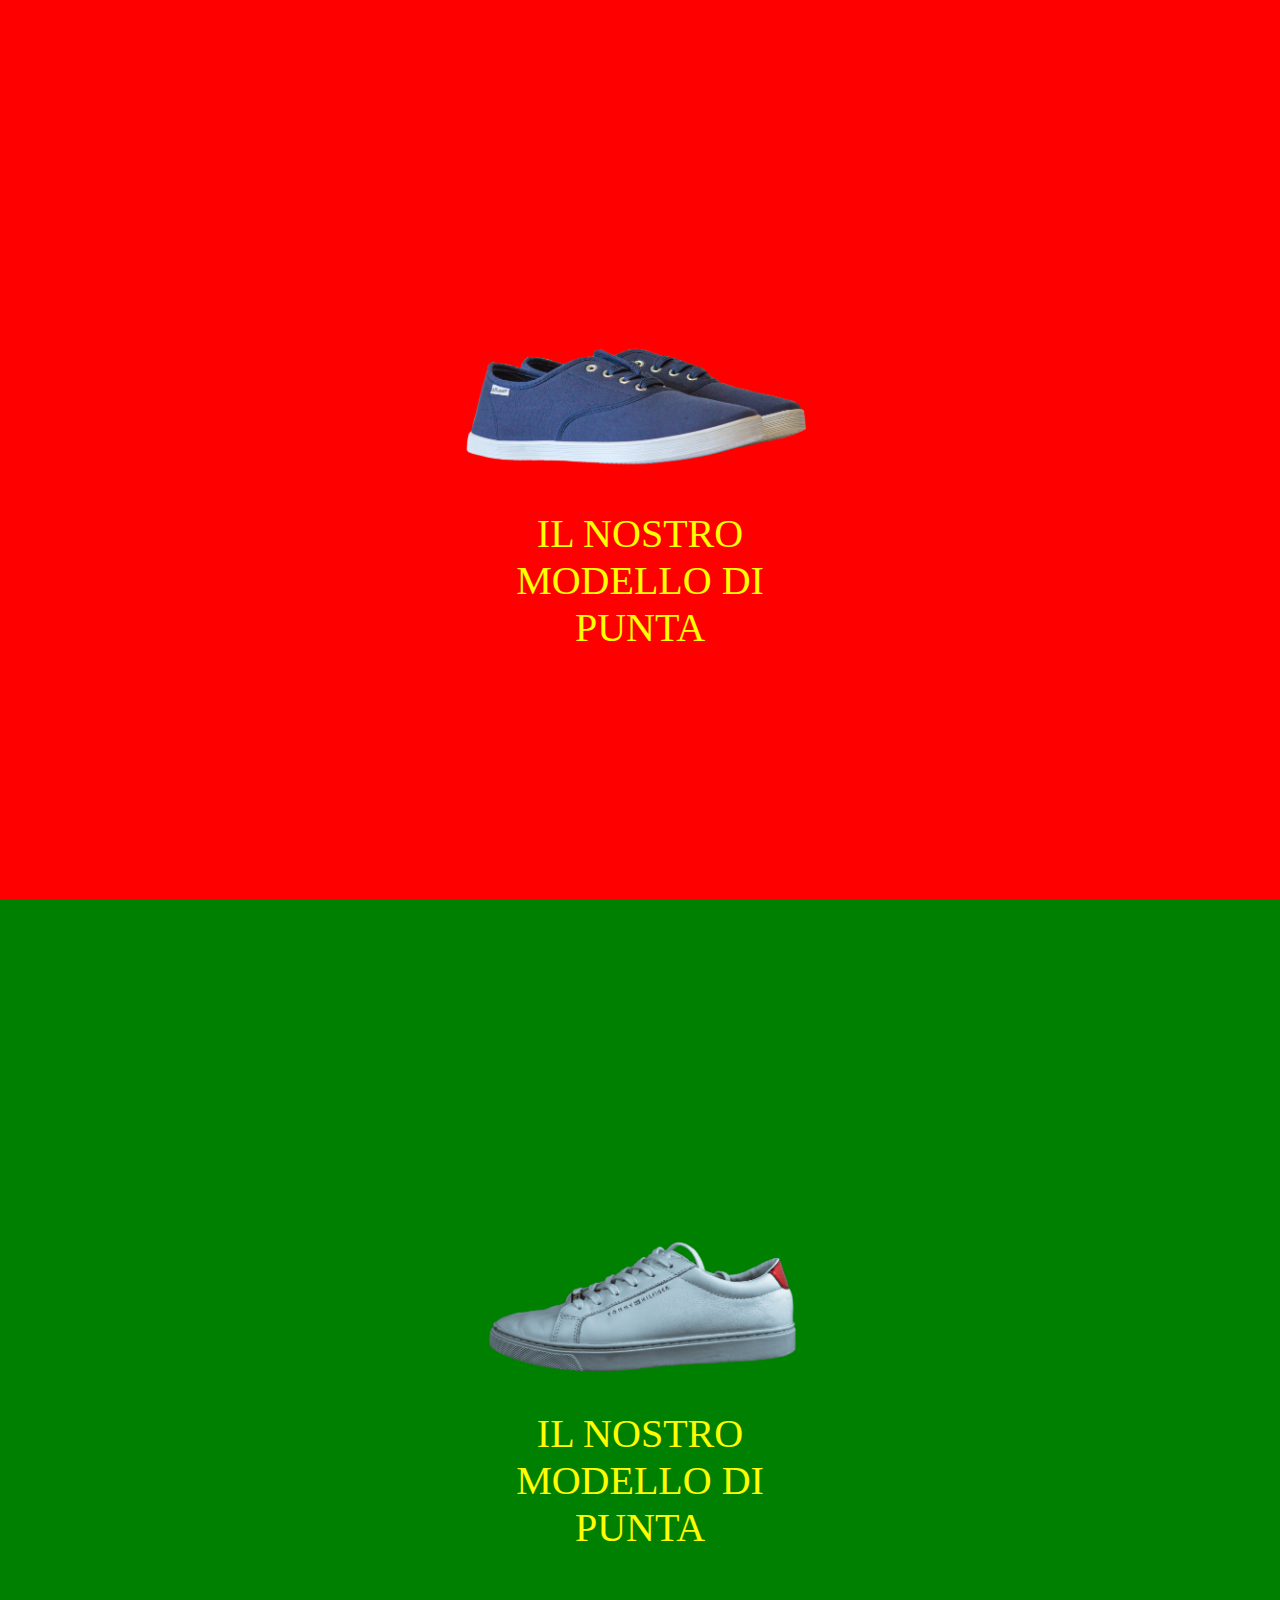
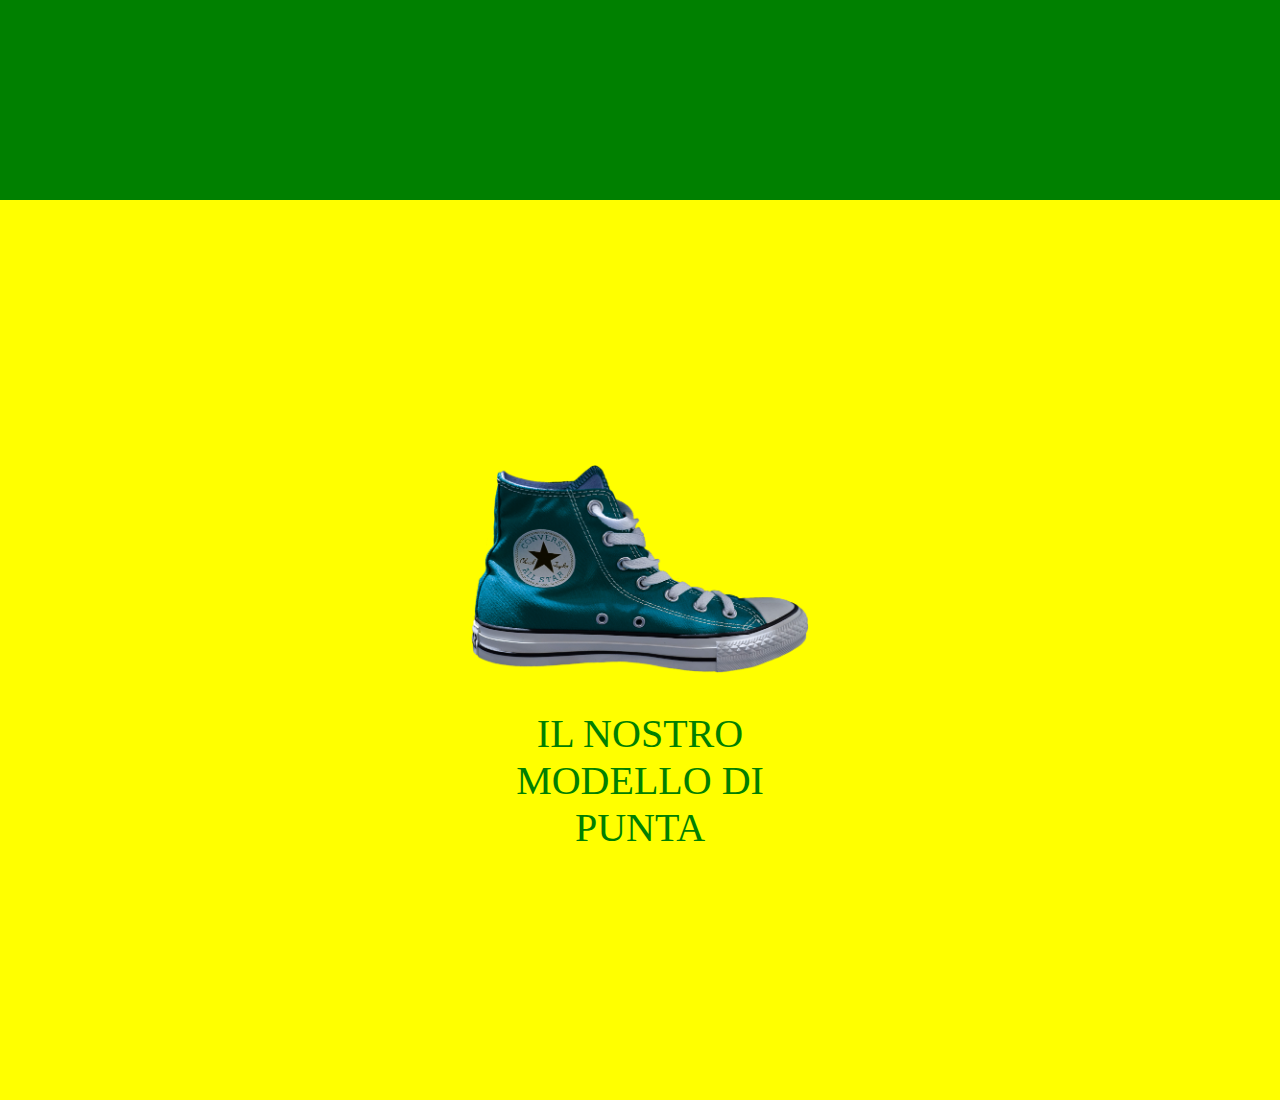
<file: index.html>
<!DOCTYPE html>
<html lang="en">
<head>
    <meta charset="UTF-8">
    <meta http-equiv="X-UA-Compatible" content="IE=edge">
    <meta name="viewport" content="width=device-width, initial-scale=1.0">
    <title>Shoes</title>
    <link rel="stylesheet" href="css/style.css">
</head>
<body>
    <main>
        <!-- Prima sezione  -->
        <section class="product" id="firt_section">
            <div class="contenuto">
                <img src="img/01.png" alt="primascarpa">
                <div class="descrizione">
                    IL NOSTRO MODELLO DI PUNTA
                </div>
            </div>

        </section>

        <!-- Seconda sezione  -->
        <section class="product" id="second_section">
            <div class="contenuto">
                <img src="img/02.png" alt="secondascarpa">
                <div class="descrizione">
                    IL NOSTRO MODELLO DI PUNTA
                </div>
            </div>

        </section>

        <!-- Terza sezione  -->
        <section class="product" id="third_section">
            <div class="contenuto">
                <img src="img/03.png" alt="terzascarpa">
                <div class="descrizione" id="third">
                    IL NOSTRO MODELLO DI PUNTA
                </div>
            </div>

        </section>
    </main>
</body>
</html>
</file>
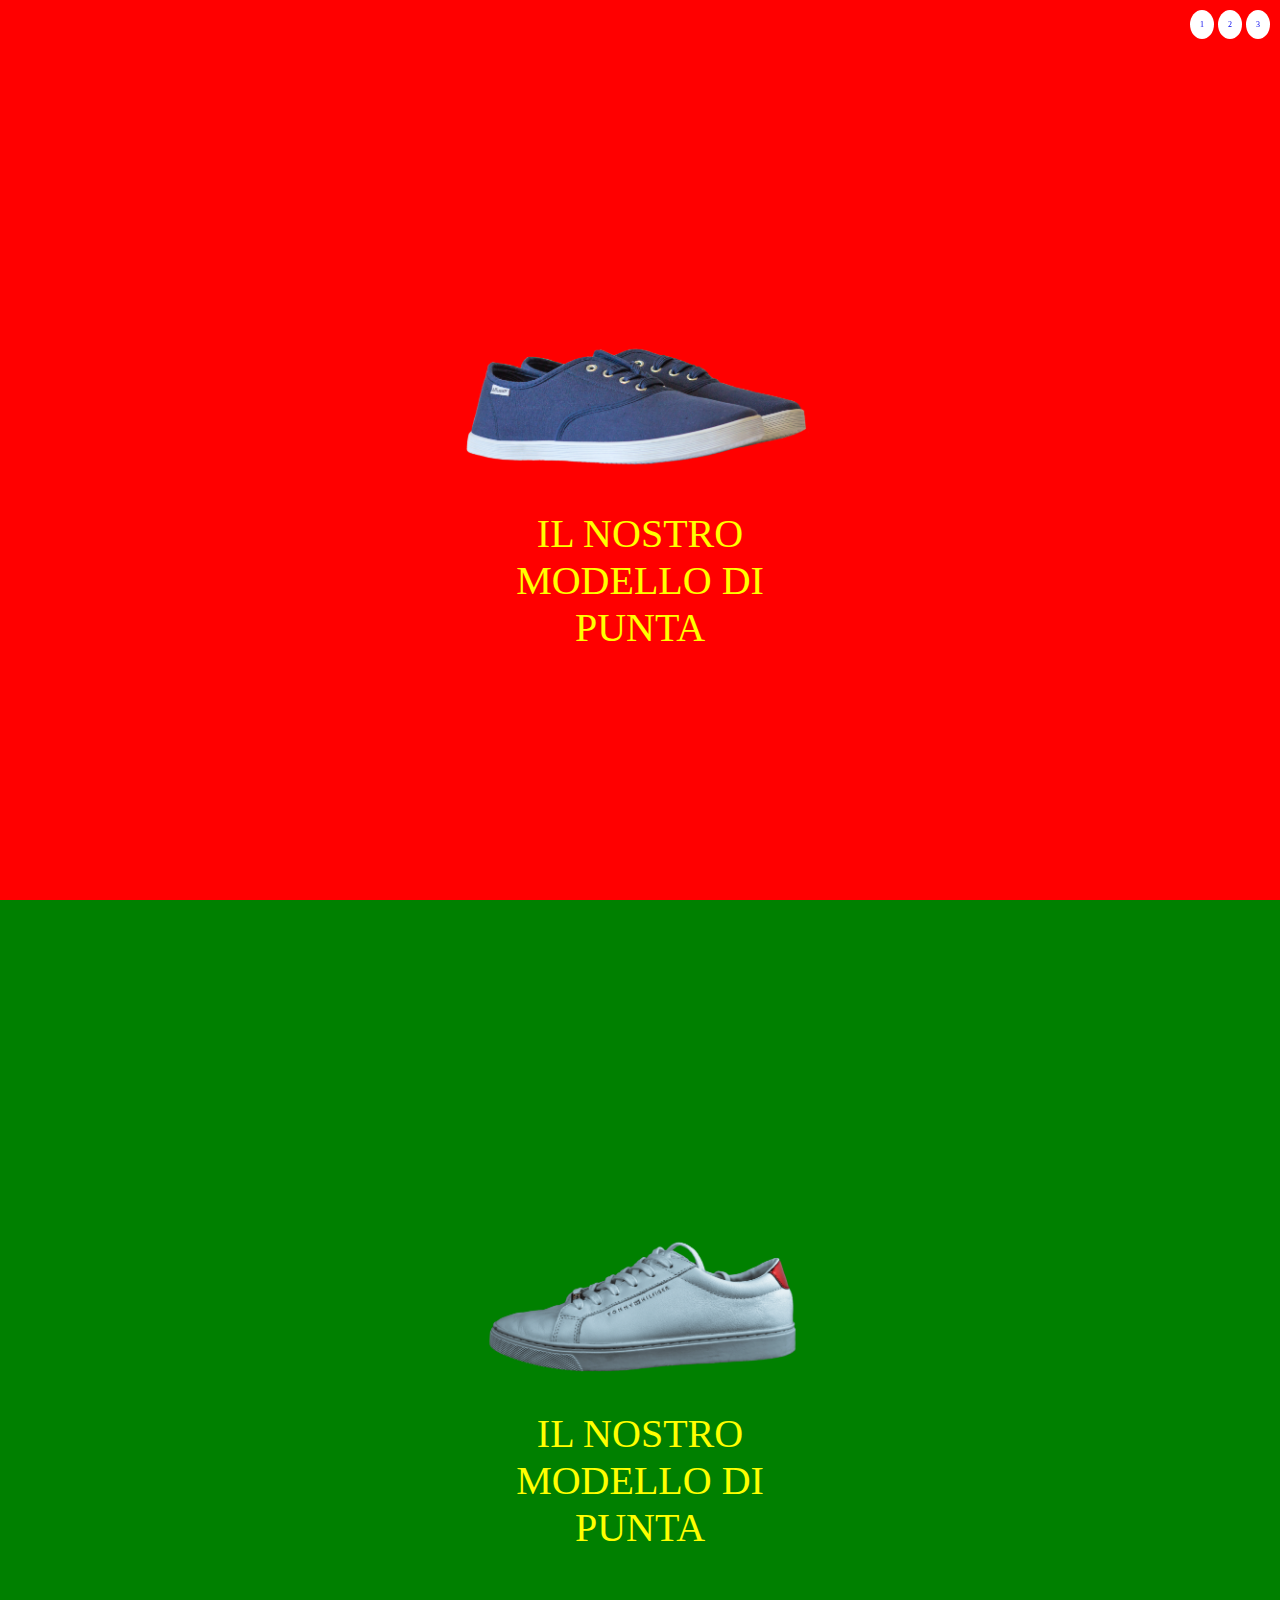
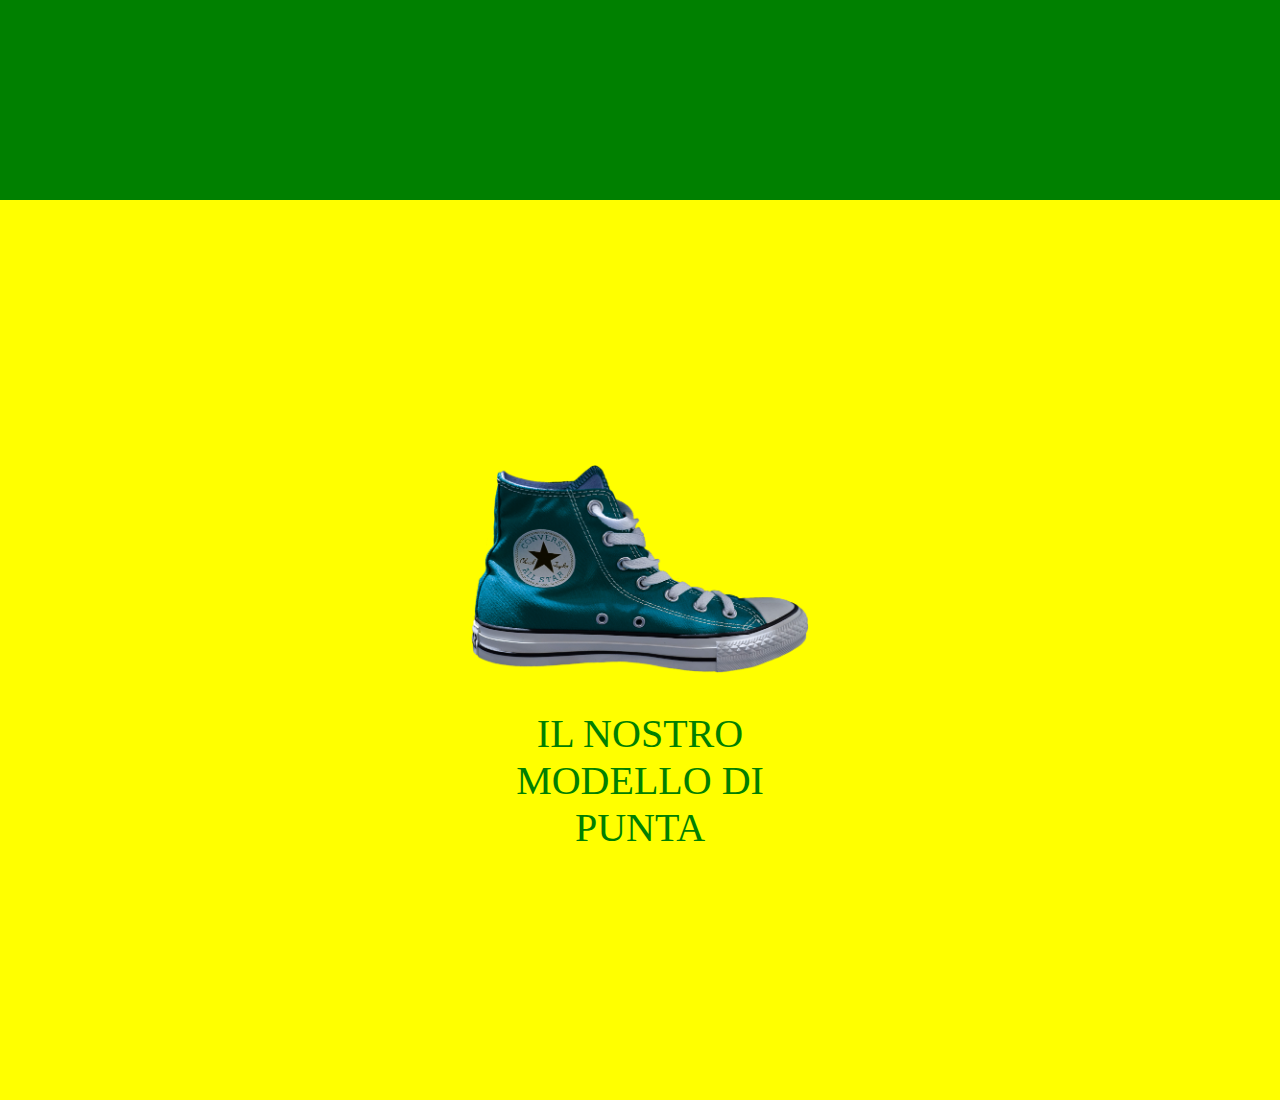
<file: bonus/index.html>
<!DOCTYPE html>
<html lang="en">
<head>
    <meta charset="UTF-8">
    <meta http-equiv="X-UA-Compatible" content="IE=edge">
    <meta name="viewport" content="width=device-width, initial-scale=1.0">
    <title>Shoes</title>
    <link rel="stylesheet" href="../bonus/css/style.css">
</head>
<body>
    <main>
        <nav>
            <a href="#prima_sezione">1</a>
            <a href="#seconda_sezione">2</a>
            <a href="#terza_sezione">3</a>
        </nav>
        <!-- Prima sezione  -->
        <!-- Ancora -->
        <a name="prima_sezione"></a>

        <section class="product" id="firt_section">

            <div class="contenuto">
                <img src="img/01.png" alt="primascarpa">
                <div class="descrizione">
                    IL NOSTRO MODELLO DI PUNTA
                </div>
            </div>

        </section>

        <!-- Seconda sezione  -->

        <!-- Ancora  -->
        <a name="seconda_sezione"></a>

        <section class="product" id="second_section">




            <div class="contenuto">
                <img src="img/02.png" alt="secondascarpa">
                <div class="descrizione">
                    IL NOSTRO MODELLO DI PUNTA
                </div>
            </div>

        </section>

        <!-- Terza sezione  -->
        <!-- Ancora  -->
        <a name="terza_sezione"></a>

        <section class="product" id="third_section">

            <div class="contenuto">
                <img src="img/03.png" alt="terzascarpa">
                <div class="descrizione" id="third">
                    IL NOSTRO MODELLO DI PUNTA
                </div>
            </div>

        </section>
    </main>
</body>
</html>
</file>
<file: css/style.css>
/* Regole generali  */
*{
    box-sizing: border-box;
    margin: 0;
    padding: 0;
}

/* Regole sezione  */
.product{
    height: 100vh;
    width: 100%;
    position: relative;
}
.product .contenuto{
    position: absolute;
    top: 50%;
    left: 50%;
    transform: translate( -50%, -50% );
    width: 30%;
}

section img{
    width: 100%;
    height: auto;
}
.contenuto .descrizione {
    font-size: 40px;
    text-align: center;
    color: yellow;
}
/* prima sezione  */
#firt_section{
    background-color: red;
}

/* seconda sezione  */
#second_section{
    background-color: green;
}

/* Terza sezione  */
#third_section{
    background-color: yellow;
}
.product,#third{
    color:green;
}
</file>
<file: bonus/css/style.css>
/* Regole generali  */
*{
    box-sizing: border-box;
    margin: 0;
    padding: 0;
}

/* Regole nav  */
nav {
    position: fixed;
    top: 10px;
    right: 10px;
    z-index: 999;
}
nav a{
    padding: 10px;
    display: inline-block;
    background-color: white;
    border-radius: 50%;
    font-size: 8px;
    text-decoration: none;
}

/* Regole sezione  */
.product{
    height: 100vh;
    width: 100%;
    position: relative;
}
.product .contenuto{
    position: absolute;
    top: 50%;
    left: 50%;
    transform: translate( -50%, -50% );
    width: 30%;
}

section img{
    width: 100%;
    height: auto;
}
.contenuto .descrizione {
    font-size: 40px;
    text-align: center;
    color: yellow;
}
/* prima sezione  */
#firt_section{
    background-color: red;
}

/* seconda sezione  */
#second_section{
    background-color: green;
}

/* Terza sezione  */
#third_section{
    background-color: yellow;
}
.product,#third{
    color:green;
}
</file>
